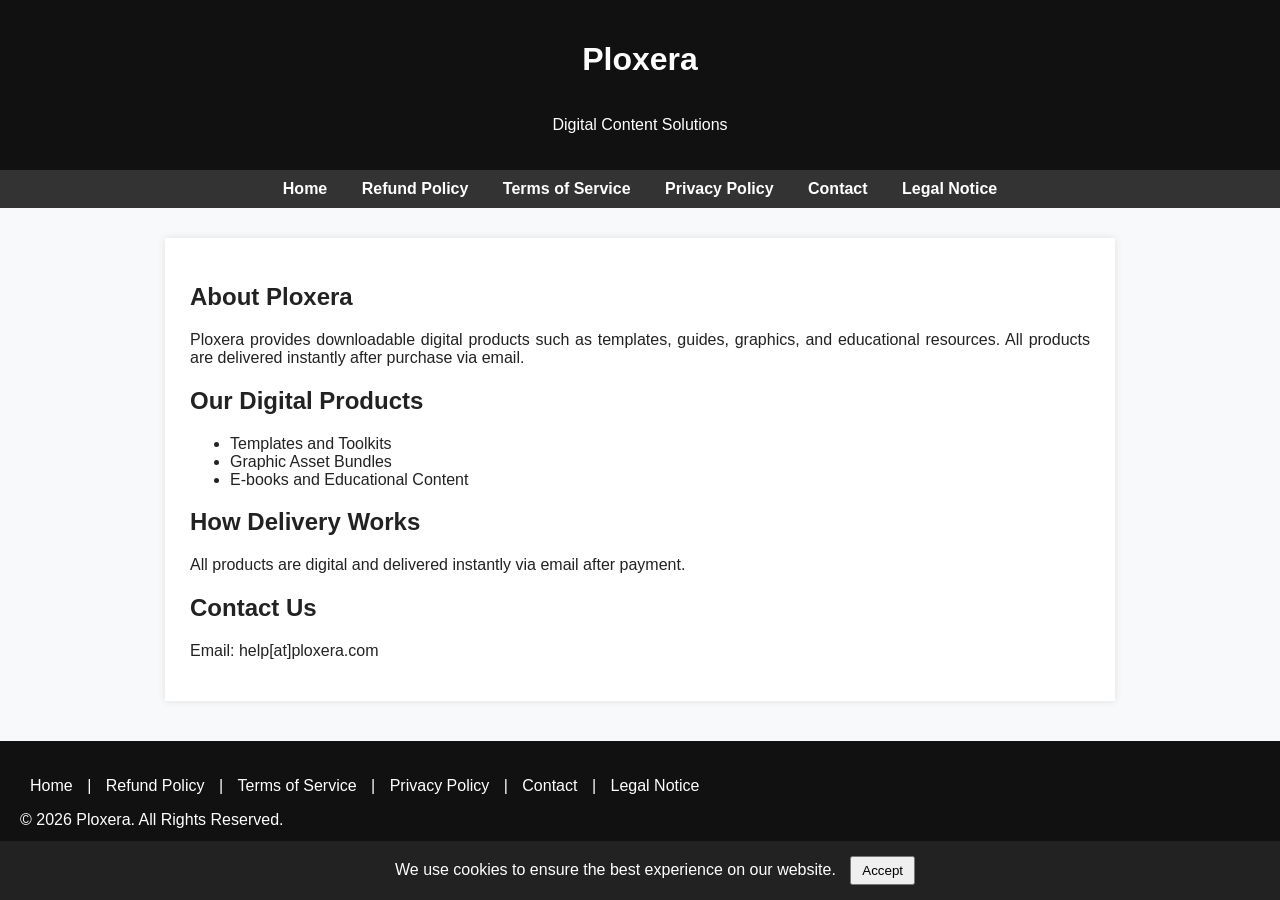
<file: index.html>
<!DOCTYPE html>
<html lang="en">
<head>

<!-- ========================= -->
<!--        SEO META TAGS      -->
<!-- ========================= -->
<meta charset="UTF-8">
<meta name="viewport" content="width=device-width, initial-scale=1.0">

<!-- Primary Meta Tags -->
<meta name="description" content="Ploxera digital content homepage.">
<meta name="keywords" content="Ploxera, digital content, templates, downloads, Spain, digital products">
<meta name="author" content="Ploxera">

<!-- Open Graph Tags for Social Sharing -->
<meta property="og:title" content="Home – Ploxera">
<meta property="og:description" content="Explore Ploxera digital products.">
<meta property="og:type" content="website">

<!-- Favicon -->
<link rel="icon" type="image/png" href="favicon.png">

<!-- Page Title -->
<title>Home – Ploxera</title>

<!-- Stylesheet -->
<link rel="stylesheet" href="style.css">

<meta property="og:image" content="https://ploxera.com/og-image.png">
<meta name="twitter:image" content="https://ploxera.com/og-image.png">
<script type="application/ld+json">
{
  "@context": "https://schema.org",
  "@type": "Organization",
  "name": "Ploxera",
  "url": "https://ploxera.com/",
  "logo": "https://ploxera.com/favicon.png",
  "contactPoint": [
    {
      "@type": "ContactPoint",
      "email": "help@ploxera.com",
      "contactType": "customer support"
    }
  ]
}
</script>
<script type="application/ld+json">
{
  "@context": "https://schema.org",
  "@type": "WebSite",
  "name": "Ploxera",
  "url": "https://ploxera.com/"
}
</script>
</head>
<body>
<header>
    <a href="index.html">
        <h1>Ploxera</h1>
    </a>
    <p>Digital Content Solutions</p>
</header>

<nav>
<a href="index.html">Home</a>
<a href="refund.html">Refund Policy</a>
<a href="terms.html">Terms of Service</a>
<a href="privacy.html">Privacy Policy</a>
<a href="contact.html">Contact</a>
<a href="legal.html">Legal Notice</a>
</nav>

<div class="container">

<h2>About Ploxera</h2>
<p>Ploxera provides downloadable digital products such as templates, guides, graphics, and educational resources. All products are delivered instantly after purchase via email.</p>
<h2>Our Digital Products</h2>
<ul><li>Templates and Toolkits</li><li>Graphic Asset Bundles</li><li>E-books and Educational Content</li></ul>
<h2>How Delivery Works</h2>
<p>All products are digital and delivered instantly via email after payment.</p>
<h2>Contact Us</h2>
<p>Email: help[at]ploxera.com</p>

</div>


<footer style="background:#111; color:#fff; text-align:center; padding:20px; margin-top:40px;">
    <p>
        <a href="index.html" style="color:#fff; margin:0 10px; text-decoration:none;">Home</a> |
        <a href="refund.html" style="color:#fff; margin:0 10px; text-decoration:none;">Refund Policy</a> |
        <a href="terms.html" style="color:#fff; margin:0 10px; text-decoration:none;">Terms of Service</a> |
        <a href="privacy.html" style="color:#fff; margin:0 10px; text-decoration:none;">Privacy Policy</a> |
        <a href="contact.html" style="color:#fff; margin:0 10px; text-decoration:none;">Contact</a> |
        <a href="legal.html" style="color:#fff; margin:0 10px; text-decoration:none;">Legal Notice</a>
    </p>
    <p>© <script>document.write(new Date().getFullYear());</script> Ploxera. All Rights Reserved.</p>
</footer>


<!-- Cookie Consent Banner -->
<div id="cookie-banner" style="display:none; position:fixed; bottom:0; width:100%; background:#222; color:#fff; padding:15px; text-align:center; z-index:9999;">
We use cookies to ensure the best experience on our website.
<button id="cookie-accept" style="margin-left:10px; padding:5px 10px; cursor:pointer;">Accept</button>
</div>
<script>
if (!localStorage.getItem("cookiesAccepted")) {
document.getElementById("cookie-banner").style.display = "block";
}
document.getElementById("cookie-accept").onclick = function() {
localStorage.setItem("cookiesAccepted","true");
document.getElementById("cookie-banner").style.display = "none";
};
</script>

</body>
</html>
</file>
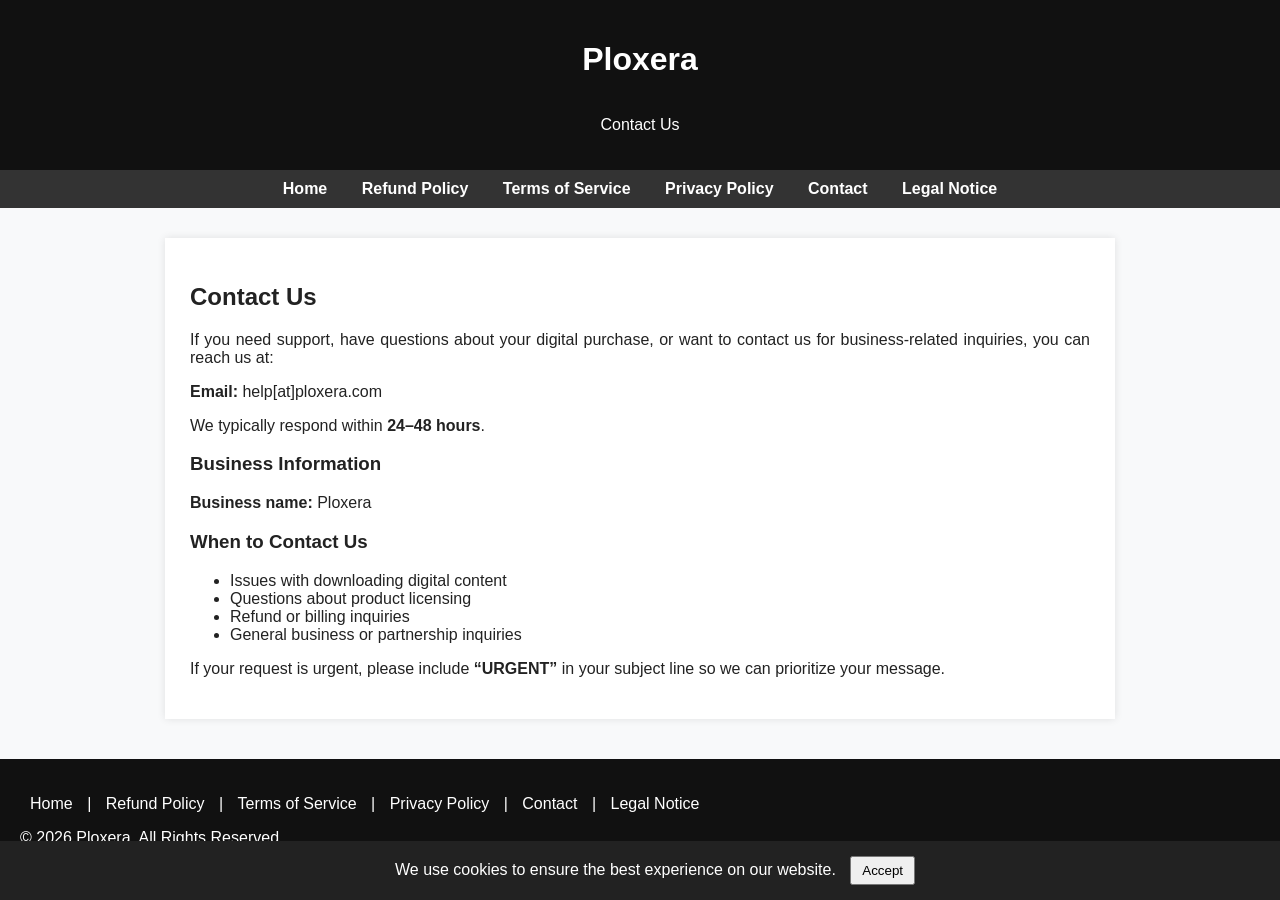
<file: contact.html>
<!DOCTYPE html>
<html lang="en">
<head>

<!-- ========================= -->
<!--        SEO META TAGS      -->
<!-- ========================= -->
<meta charset="UTF-8">
<meta name="viewport" content="width=device-width, initial-scale=1.0">

<!-- Primary Meta Tags -->
<meta name="description" content="Contact Ploxera customer support.">
<meta name="keywords" content="Ploxera, digital content, templates, downloads, Spain, digital products">
<meta name="author" content="Ploxera">

<!-- Open Graph Tags for Social Sharing -->
<meta property="og:title" content="Contact – Ploxera">
<meta property="og:description" content="How to reach Ploxera for help.">
<meta property="og:type" content="website">

<!-- Favicon -->
<link rel="icon" type="image/png" href="favicon.png">

<!-- Page Title -->
<title>Contact – Ploxera</title>

<!-- Stylesheet -->
<link rel="stylesheet" href="style.css">

<meta property="og:image" content="https://ploxera.com/og-image.png">
<meta name="twitter:image" content="https://ploxera.com/og-image.png">
</head>
<body>

<header>
    <a href="index.html">
        <h1>Ploxera</h1>
    </a>
<p>Contact Us</p>
</header>

<nav>
<a href="index.html">Home</a>
<a href="refund.html">Refund Policy</a>
<a href="terms.html">Terms of Service</a>
<a href="privacy.html">Privacy Policy</a>
<a href="contact.html">Contact</a>
<a href="legal.html">Legal Notice</a>
</nav>

<div class="container">

    <h2>Contact Us</h2>
    <p>If you need support, have questions about your digital purchase, or want to contact us for business-related inquiries, you can reach us at:</p>

    <p><strong>Email:</strong> help[at]ploxera.com</p>

    <p>We typically respond within <strong>24–48 hours</strong>.</p>

    <h3>Business Information</h3>
    <p><strong>Business name:</strong> Ploxera</p>

    <h3>When to Contact Us</h3>
    <ul>
        <li>Issues with downloading digital content</li>
        <li>Questions about product licensing</li>
        <li>Refund or billing inquiries</li>
        <li>General business or partnership inquiries</li>
    </ul>

    <p>If your request is urgent, please include <strong>“URGENT”</strong> in your subject line so we can prioritize your message.</p>
</div>


<footer style="background:#111; color:#fff; text-align:center; padding:20px; margin-top:40px;">
    <p>
        <a href="index.html" style="color:#fff; margin:0 10px; text-decoration:none;">Home</a> |
        <a href="refund.html" style="color:#fff; margin:0 10px; text-decoration:none;">Refund Policy</a> |
        <a href="terms.html" style="color:#fff; margin:0 10px; text-decoration:none;">Terms of Service</a> |
        <a href="privacy.html" style="color:#fff; margin:0 10px; text-decoration:none;">Privacy Policy</a> |
        <a href="contact.html" style="color:#fff; margin:0 10px; text-decoration:none;">Contact</a> |
        <a href="legal.html" style="color:#fff; margin:0 10px; text-decoration:none;">Legal Notice</a>
    </p>
    <p>© <script>document.write(new Date().getFullYear());</script> Ploxera. All Rights Reserved.</p>
</footer>


<!-- Cookie Consent Banner -->
<div id="cookie-banner" style="display:none; position:fixed; bottom:0; width:100%; background:#222; color:#fff; padding:15px; text-align:center; z-index:9999;">
We use cookies to ensure the best experience on our website.
<button id="cookie-accept" style="margin-left:10px; padding:5px 10px; cursor:pointer;">Accept</button>
</div>
<script>
if (!localStorage.getItem("cookiesAccepted")) {
document.getElementById("cookie-banner").style.display = "block";
}
document.getElementById("cookie-accept").onclick = function() {
localStorage.setItem("cookiesAccepted","true");
document.getElementById("cookie-banner").style.display = "none";
};
</script>

</body>
</html>
</file>
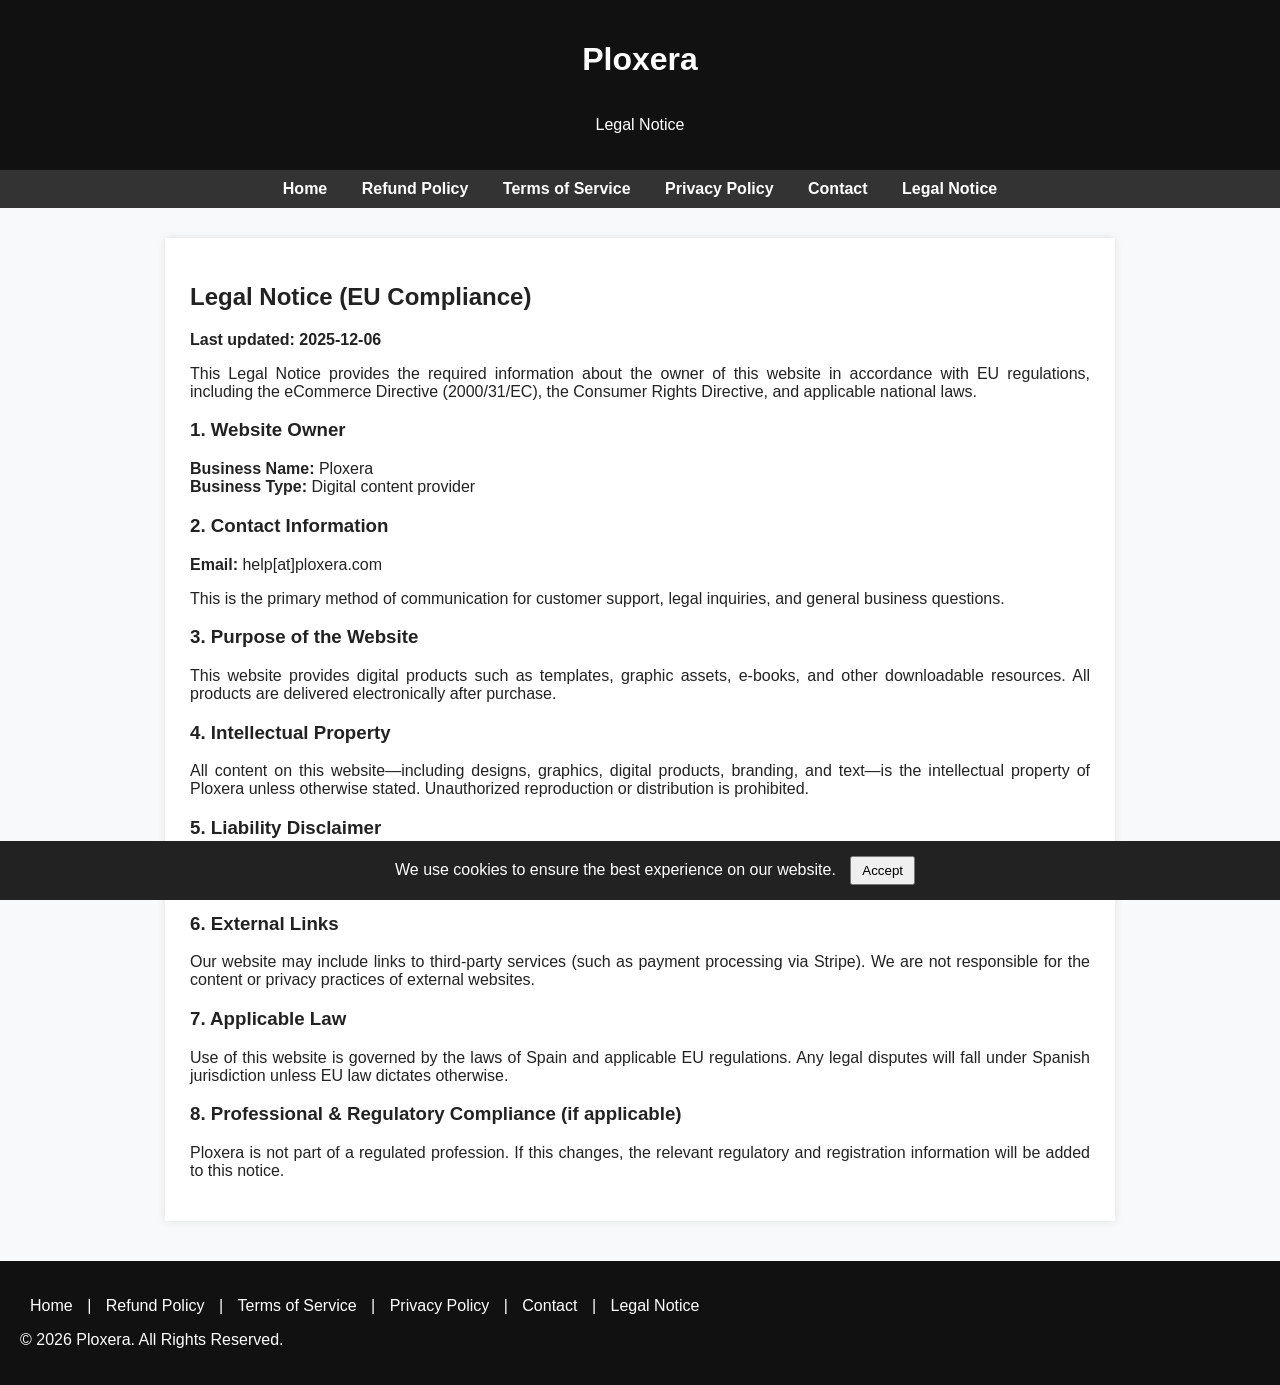
<file: legal.html>
<!DOCTYPE html>
<html lang="en">
<head>

<!-- ========================= -->
<!--        SEO META TAGS      -->
<!-- ========================= -->
<meta charset="UTF-8">
<meta name="viewport" content="width=device-width, initial-scale=1.0">

<!-- Primary Meta Tags -->
<meta name="description" content="Legal notice and company information for Ploxera.">
<meta name="keywords" content="Ploxera, digital content, templates, downloads, Spain, digital products">
<meta name="author" content="Ploxera">

<!-- Open Graph Tags for Social Sharing -->
<meta property="og:title" content="Legal Notice – Ploxera">
<meta property="og:description" content="Official legal information for Ploxera.">
<meta property="og:type" content="website">

<!-- Favicon -->
<link rel="icon" type="image/png" href="favicon.png">

<!-- Page Title -->
<title>Legal Notice – Ploxera</title>

<!-- Stylesheet -->
<link rel="stylesheet" href="style.css">

<meta property="og:image" content="https://ploxera.com/og-image.png">
<meta name="twitter:image" content="https://ploxera.com/og-image.png">
</head>
<body>
<header>
    <a href="index.html">
        <h1>Ploxera</h1>
    </a>
<p>Legal Notice</p>
</header>

<nav>
<a href="index.html">Home</a>
<a href="refund.html">Refund Policy</a>
<a href="terms.html">Terms of Service</a>
<a href="privacy.html">Privacy Policy</a>
<a href="contact.html">Contact</a>
<a href="legal.html">Legal Notice</a>
</nav>

<div class="container">

    <h2>Legal Notice (EU Compliance)</h2>
    <p><strong>Last updated: 2025-12-06</strong></p>

    <p>This Legal Notice provides the required information about the owner of this website in accordance with EU regulations, including the eCommerce Directive (2000/31/EC), the Consumer Rights Directive, and applicable national laws.</p>

    <h3>1. Website Owner</h3>
    <p><strong>Business Name:</strong> Ploxera<br>
       <strong>Business Type:</strong> Digital content provider<br>

    <!-- If you later have a registered business number or full address, you can add it here -->

    <h3>2. Contact Information</h3>
    <p><strong>Email:</strong> help[at]ploxera.com</p>
    <p>This is the primary method of communication for customer support, legal inquiries, and general business questions.</p>

    <h3>3. Purpose of the Website</h3>
    <p>This website provides digital products such as templates, graphic assets, e-books, and other downloadable resources. All products are delivered electronically after purchase.</p>

    <h3>4. Intellectual Property</h3>
    <p>All content on this website—including designs, graphics, digital products, branding, and text—is the intellectual property of Ploxera unless otherwise stated. Unauthorized reproduction or distribution is prohibited.</p>

    <h3>5. Liability Disclaimer</h3>
    <p>Ploxera is not responsible for misuse of digital products, compatibility issues, or user-side technical problems. Content is provided “as is,” without warranties of any kind beyond statutory EU consumer rights.</p>

    <h3>6. External Links</h3>
    <p>Our website may include links to third-party services (such as payment processing via Stripe). We are not responsible for the content or privacy practices of external websites.</p>

    <h3>7. Applicable Law</h3>
    <p>Use of this website is governed by the laws of Spain and applicable EU regulations. Any legal disputes will fall under Spanish jurisdiction unless EU law dictates otherwise.</p>

    <h3>8. Professional & Regulatory Compliance (if applicable)</h3>
    <p>Ploxera is not part of a regulated profession. If this changes, the relevant regulatory and registration information will be added to this notice.</p>
</div>


<footer style="background:#111; color:#fff; text-align:center; padding:20px; margin-top:40px;">
    <p>
        <a href="index.html" style="color:#fff; margin:0 10px; text-decoration:none;">Home</a> |
        <a href="refund.html" style="color:#fff; margin:0 10px; text-decoration:none;">Refund Policy</a> |
        <a href="terms.html" style="color:#fff; margin:0 10px; text-decoration:none;">Terms of Service</a> |
        <a href="privacy.html" style="color:#fff; margin:0 10px; text-decoration:none;">Privacy Policy</a> |
        <a href="contact.html" style="color:#fff; margin:0 10px; text-decoration:none;">Contact</a> |
        <a href="legal.html" style="color:#fff; margin:0 10px; text-decoration:none;">Legal Notice</a>
    </p>
    <p>© <script>document.write(new Date().getFullYear());</script> Ploxera. All Rights Reserved.</p>
</footer>


<!-- Cookie Consent Banner -->
<div id="cookie-banner" style="display:none; position:fixed; bottom:0; width:100%; background:#222; color:#fff; padding:15px; text-align:center; z-index:9999;">
We use cookies to ensure the best experience on our website.
<button id="cookie-accept" style="margin-left:10px; padding:5px 10px; cursor:pointer;">Accept</button>
</div>
<script>
if (!localStorage.getItem("cookiesAccepted")) {
document.getElementById("cookie-banner").style.display = "block";
}
document.getElementById("cookie-accept").onclick = function() {
localStorage.setItem("cookiesAccepted","true");
document.getElementById("cookie-banner").style.display = "none";
};
</script>

</body>
</html>
</file>
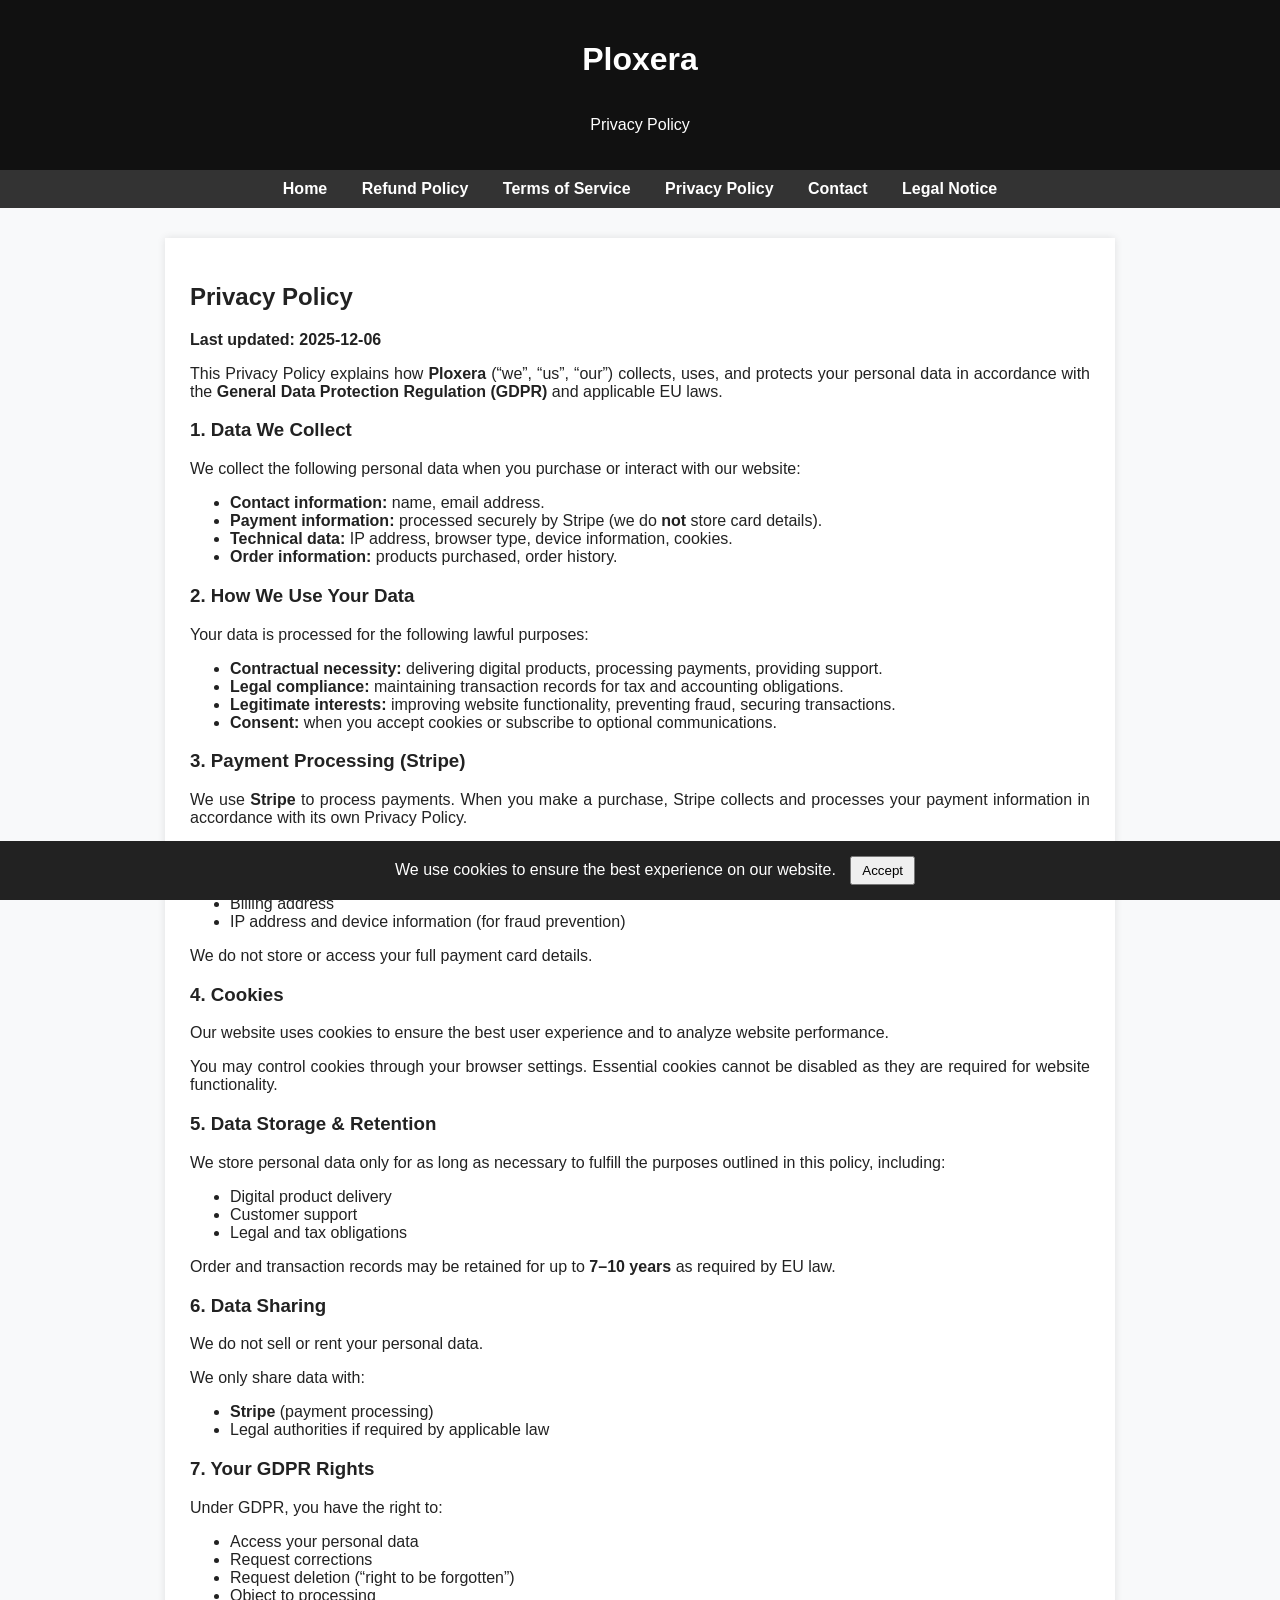
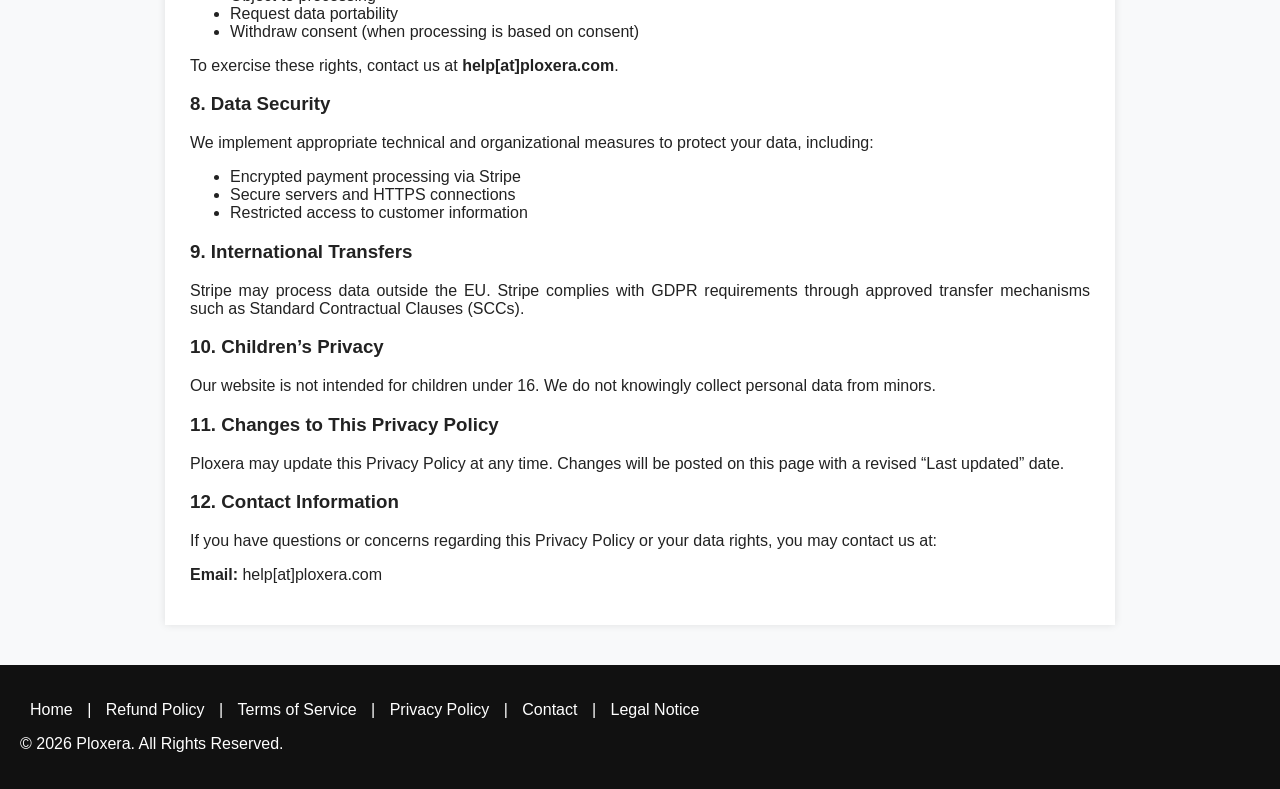
<file: privacy.html>
<!DOCTYPE html>
<html lang="en">
<head>

<!-- ========================= -->
<!--        SEO META TAGS      -->
<!-- ========================= -->
<meta charset="UTF-8">
<meta name="viewport" content="width=device-width, initial-scale=1.0">

<!-- Primary Meta Tags -->
<meta name="description" content="GDPR-compliant privacy practices for Ploxera users.">
<meta name="keywords" content="Ploxera, digital content, templates, downloads, Spain, digital products">
<meta name="author" content="Ploxera">

<!-- Open Graph Tags for Social Sharing -->
<meta property="og:title" content="Privacy Policy – Ploxera">
<meta property="og:description" content="How Ploxera handles personal data.">
<meta property="og:type" content="website">

<!-- Favicon -->
<link rel="icon" type="image/png" href="favicon.png">

<!-- Page Title -->
<title>Privacy Policy – Ploxera</title>

<!-- Stylesheet -->
<link rel="stylesheet" href="style.css">

<meta property="og:image" content="https://ploxera.com/og-image.png">
<meta name="twitter:image" content="https://ploxera.com/og-image.png">
</head>
<body>
<header>
    <a href="index.html">
        <h1>Ploxera</h1>
    </a>
<p>Privacy Policy</p>
</header>

<nav>
<a href="index.html">Home</a>
<a href="refund.html">Refund Policy</a>
<a href="terms.html">Terms of Service</a>
<a href="privacy.html">Privacy Policy</a>
<a href="contact.html">Contact</a>
<a href="legal.html">Legal Notice</a>
</nav>

<div class="container">

    <h2>Privacy Policy</h2>
    <p><strong>Last updated: 2025-12-06</strong></p>

    <p>This Privacy Policy explains how <strong>Ploxera</strong> (“we”, “us”, “our”) collects, uses, and protects your personal data in accordance with the <strong>General Data Protection Regulation (GDPR)</strong> and applicable EU laws.</p>

    <h3>1. Data We Collect</h3>
    <p>We collect the following personal data when you purchase or interact with our website:</p>
    <ul>
        <li><strong>Contact information:</strong> name, email address.</li>
        <li><strong>Payment information:</strong> processed securely by Stripe (we do <strong>not</strong> store card details).</li>
        <li><strong>Technical data:</strong> IP address, browser type, device information, cookies.</li>
        <li><strong>Order information:</strong> products purchased, order history.</li>
    </ul>

    <h3>2. How We Use Your Data</h3>
    <p>Your data is processed for the following lawful purposes:</p>
    <ul>
        <li><strong>Contractual necessity:</strong> delivering digital products, processing payments, providing support.</li>
        <li><strong>Legal compliance:</strong> maintaining transaction records for tax and accounting obligations.</li>
        <li><strong>Legitimate interests:</strong> improving website functionality, preventing fraud, securing transactions.</li>
        <li><strong>Consent:</strong> when you accept cookies or subscribe to optional communications.</li>
    </ul>

    <h3>3. Payment Processing (Stripe)</h3>
    <p>We use <strong>Stripe</strong> to process payments. When you make a purchase, Stripe collects and processes your payment information in accordance with its own Privacy Policy.</p>

    <p>Stripe may collect:</p>
    <ul>
        <li>Card details</li>
        <li>Billing address</li>
        <li>IP address and device information (for fraud prevention)</li>
    </ul>

    <p>We do not store or access your full payment card details.</p>

    <h3>4. Cookies</h3>
    <p>Our website uses cookies to ensure the best user experience and to analyze website performance.</p>

    <p>You may control cookies through your browser settings. Essential cookies cannot be disabled as they are required for website functionality.</p>

    <h3>5. Data Storage & Retention</h3>
    <p>We store personal data only for as long as necessary to fulfill the purposes outlined in this policy, including:</p>
    <ul>
        <li>Digital product delivery</li>
        <li>Customer support</li>
        <li>Legal and tax obligations</li>
    </ul>
    <p>Order and transaction records may be retained for up to <strong>7–10 years</strong> as required by EU law.</p>

    <h3>6. Data Sharing</h3>
    <p>We do not sell or rent your personal data.</p>
    <p>We only share data with:</p>
    <ul>
        <li><strong>Stripe</strong> (payment processing)</li>
        <li>Legal authorities if required by applicable law</li>
    </ul>

    <h3>7. Your GDPR Rights</h3>
    <p>Under GDPR, you have the right to:</p>
    <ul>
        <li>Access your personal data</li>
        <li>Request corrections</li>
        <li>Request deletion (“right to be forgotten”)</li>
        <li>Object to processing</li>
        <li>Request data portability</li>
        <li>Withdraw consent (when processing is based on consent)</li>
    </ul>

    <p>To exercise these rights, contact us at <strong>help[at]ploxera.com</strong>.</p>

    <h3>8. Data Security</h3>
    <p>We implement appropriate technical and organizational measures to protect your data, including:</p>
    <ul>
        <li>Encrypted payment processing via Stripe</li>
        <li>Secure servers and HTTPS connections</li>
        <li>Restricted access to customer information</li>
    </ul>

    <h3>9. International Transfers</h3>
    <p>Stripe may process data outside the EU. Stripe complies with GDPR requirements through approved transfer mechanisms such as Standard Contractual Clauses (SCCs).</p>

    <h3>10. Children’s Privacy</h3>
    <p>Our website is not intended for children under 16. We do not knowingly collect personal data from minors.</p>

    <h3>11. Changes to This Privacy Policy</h3>
    <p>Ploxera may update this Privacy Policy at any time. Changes will be posted on this page with a revised “Last updated” date.</p>

    <h3>12. Contact Information</h3>
    <p>If you have questions or concerns regarding this Privacy Policy or your data rights, you may contact us at:</p>

    <p><strong>Email:</strong> help[at]ploxera.com<br>

</div>


<footer style="background:#111; color:#fff; text-align:center; padding:20px; margin-top:40px;">
    <p>
        <a href="index.html" style="color:#fff; margin:0 10px; text-decoration:none;">Home</a> |
        <a href="refund.html" style="color:#fff; margin:0 10px; text-decoration:none;">Refund Policy</a> |
        <a href="terms.html" style="color:#fff; margin:0 10px; text-decoration:none;">Terms of Service</a> |
        <a href="privacy.html" style="color:#fff; margin:0 10px; text-decoration:none;">Privacy Policy</a> |
        <a href="contact.html" style="color:#fff; margin:0 10px; text-decoration:none;">Contact</a> |
        <a href="legal.html" style="color:#fff; margin:0 10px; text-decoration:none;">Legal Notice</a>
    </p>
    <p>© <script>document.write(new Date().getFullYear());</script> Ploxera. All Rights Reserved.</p>
</footer>


<!-- Cookie Consent Banner -->
<div id="cookie-banner" style="display:none; position:fixed; bottom:0; width:100%; background:#222; color:#fff; padding:15px; text-align:center; z-index:9999;">
We use cookies to ensure the best experience on our website.
<button id="cookie-accept" style="margin-left:10px; padding:5px 10px; cursor:pointer;">Accept</button>
</div>
<script>
if (!localStorage.getItem("cookiesAccepted")) {
document.getElementById("cookie-banner").style.display = "block";
}
document.getElementById("cookie-accept").onclick = function() {
localStorage.setItem("cookiesAccepted","true");
document.getElementById("cookie-banner").style.display = "none";
};
</script>

</body>
</html>
</file>
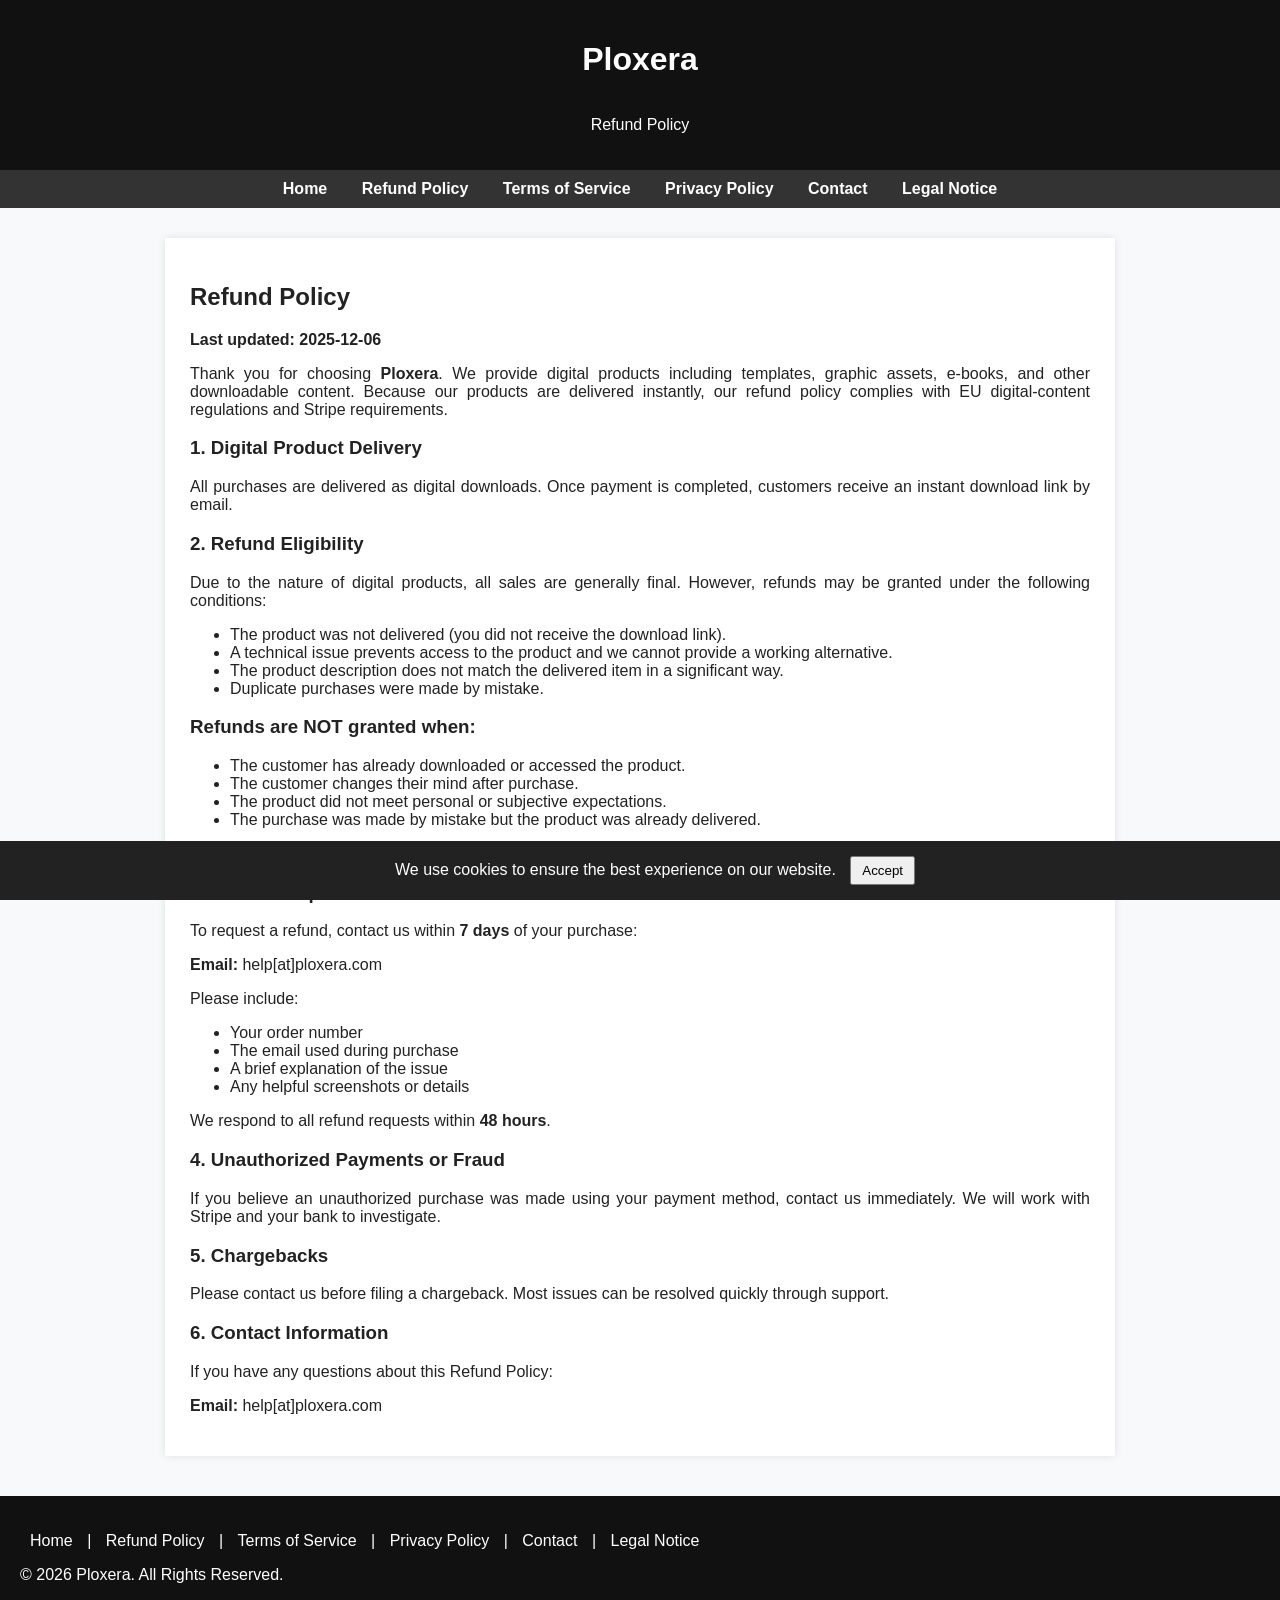
<file: refund.html>
<!DOCTYPE html>
<html lang="en">
<head>

<!-- ========================= -->
<!--        SEO META TAGS      -->
<!-- ========================= -->
<meta charset="UTF-8">
<meta name="viewport" content="width=device-width, initial-scale=1.0">

<!-- Primary Meta Tags -->
<meta name="description" content="Refund policy for Ploxera digital content purchases.">
<meta name="keywords" content="Ploxera, digital content, templates, downloads, Spain, digital products">
<meta name="author" content="Ploxera">

<!-- Open Graph Tags for Social Sharing -->
<meta property="og:title" content="Refund Policy – Ploxera">
<meta property="og:description" content="Learn about Ploxera refund conditions.">
<meta property="og:type" content="website">

<!-- Favicon -->
<link rel="icon" type="image/png" href="favicon.png">

<!-- Page Title -->
<title>Refund Policy – Ploxera</title>

<!-- Stylesheet -->
<link rel="stylesheet" href="style.css">

<meta property="og:image" content="https://ploxera.com/og-image.png">
<meta name="twitter:image" content="https://ploxera.com/og-image.png">
</head>
<body>
<header>
    <a href="index.html">
        <h1>Ploxera</h1>
    </a>
<p>Refund Policy</p>
</header>

<nav>
<a href="index.html">Home</a>
<a href="refund.html">Refund Policy</a>
<a href="terms.html">Terms of Service</a>
<a href="privacy.html">Privacy Policy</a>
<a href="contact.html">Contact</a>
<a href="legal.html">Legal Notice</a>
</nav>

<div class="container">

    <h2>Refund Policy</h2>
    <p><strong>Last updated: 2025-12-06</strong></p>

    <p>Thank you for choosing <strong>Ploxera</strong>. We provide digital products including templates, graphic assets, e-books, and other downloadable content. Because our products are delivered instantly, our refund policy complies with EU digital-content regulations and Stripe requirements.</p>

    <h3>1. Digital Product Delivery</h3>
    <p>All purchases are delivered as digital downloads. Once payment is completed, customers receive an instant download link by email.</p>

    <h3>2. Refund Eligibility</h3>
    <p>Due to the nature of digital products, all sales are generally final. However, refunds may be granted under the following conditions:</p>

    <ul>
        <li>The product was not delivered (you did not receive the download link).</li>
        <li>A technical issue prevents access to the product and we cannot provide a working alternative.</li>
        <li>The product description does not match the delivered item in a significant way.</li>
        <li>Duplicate purchases were made by mistake.</li>
    </ul>

    <h3>Refunds are NOT granted when:</h3>
    <ul>
        <li>The customer has already downloaded or accessed the product.</li>
        <li>The customer changes their mind after purchase.</li>
        <li>The product did not meet personal or subjective expectations.</li>
        <li>The purchase was made by mistake but the product was already delivered.</li>
    </ul>

    <p>These conditions comply with <strong>EU Directive 2011/83/EU</strong> regarding digital content.</p>

    <h3>3. How to Request a Refund</h3>
    <p>To request a refund, contact us within <strong>7 days</strong> of your purchase:</p>

    <p><strong>Email:</strong> help[at]ploxera.com</p>

    <p>Please include:</p>
    <ul>
        <li>Your order number</li>
        <li>The email used during purchase</li>
        <li>A brief explanation of the issue</li>
        <li>Any helpful screenshots or details</li>
    </ul>

    <p>We respond to all refund requests within <strong>48 hours</strong>.</p>

    <h3>4. Unauthorized Payments or Fraud</h3>
    <p>If you believe an unauthorized purchase was made using your payment method, contact us immediately. We will work with Stripe and your bank to investigate.</p>

    <h3>5. Chargebacks</h3>
    <p>Please contact us before filing a chargeback. Most issues can be resolved quickly through support.</p>

    <h3>6. Contact Information</h3>
    <p>If you have any questions about this Refund Policy:</p>
    <p><strong>Email:</strong> help[at]ploxera.com<br>
</div>


<footer style="background:#111; color:#fff; text-align:center; padding:20px; margin-top:40px;">
    <p>
        <a href="index.html" style="color:#fff; margin:0 10px; text-decoration:none;">Home</a> |
        <a href="refund.html" style="color:#fff; margin:0 10px; text-decoration:none;">Refund Policy</a> |
        <a href="terms.html" style="color:#fff; margin:0 10px; text-decoration:none;">Terms of Service</a> |
        <a href="privacy.html" style="color:#fff; margin:0 10px; text-decoration:none;">Privacy Policy</a> |
        <a href="contact.html" style="color:#fff; margin:0 10px; text-decoration:none;">Contact</a> |
        <a href="legal.html" style="color:#fff; margin:0 10px; text-decoration:none;">Legal Notice</a>
    </p>
    <p>© <script>document.write(new Date().getFullYear());</script> Ploxera. All Rights Reserved.</p>
</footer>


<!-- Cookie Consent Banner -->
<div id="cookie-banner" style="display:none; position:fixed; bottom:0; width:100%; background:#222; color:#fff; padding:15px; text-align:center; z-index:9999;">
We use cookies to ensure the best experience on our website.
<button id="cookie-accept" style="margin-left:10px; padding:5px 10px; cursor:pointer;">Accept</button>
</div>
<script>
if (!localStorage.getItem("cookiesAccepted")) {
document.getElementById("cookie-banner").style.display = "block";
}
document.getElementById("cookie-accept").onclick = function() {
localStorage.setItem("cookiesAccepted","true");
document.getElementById("cookie-banner").style.display = "none";
};
</script>

</body>
</html>
</file>
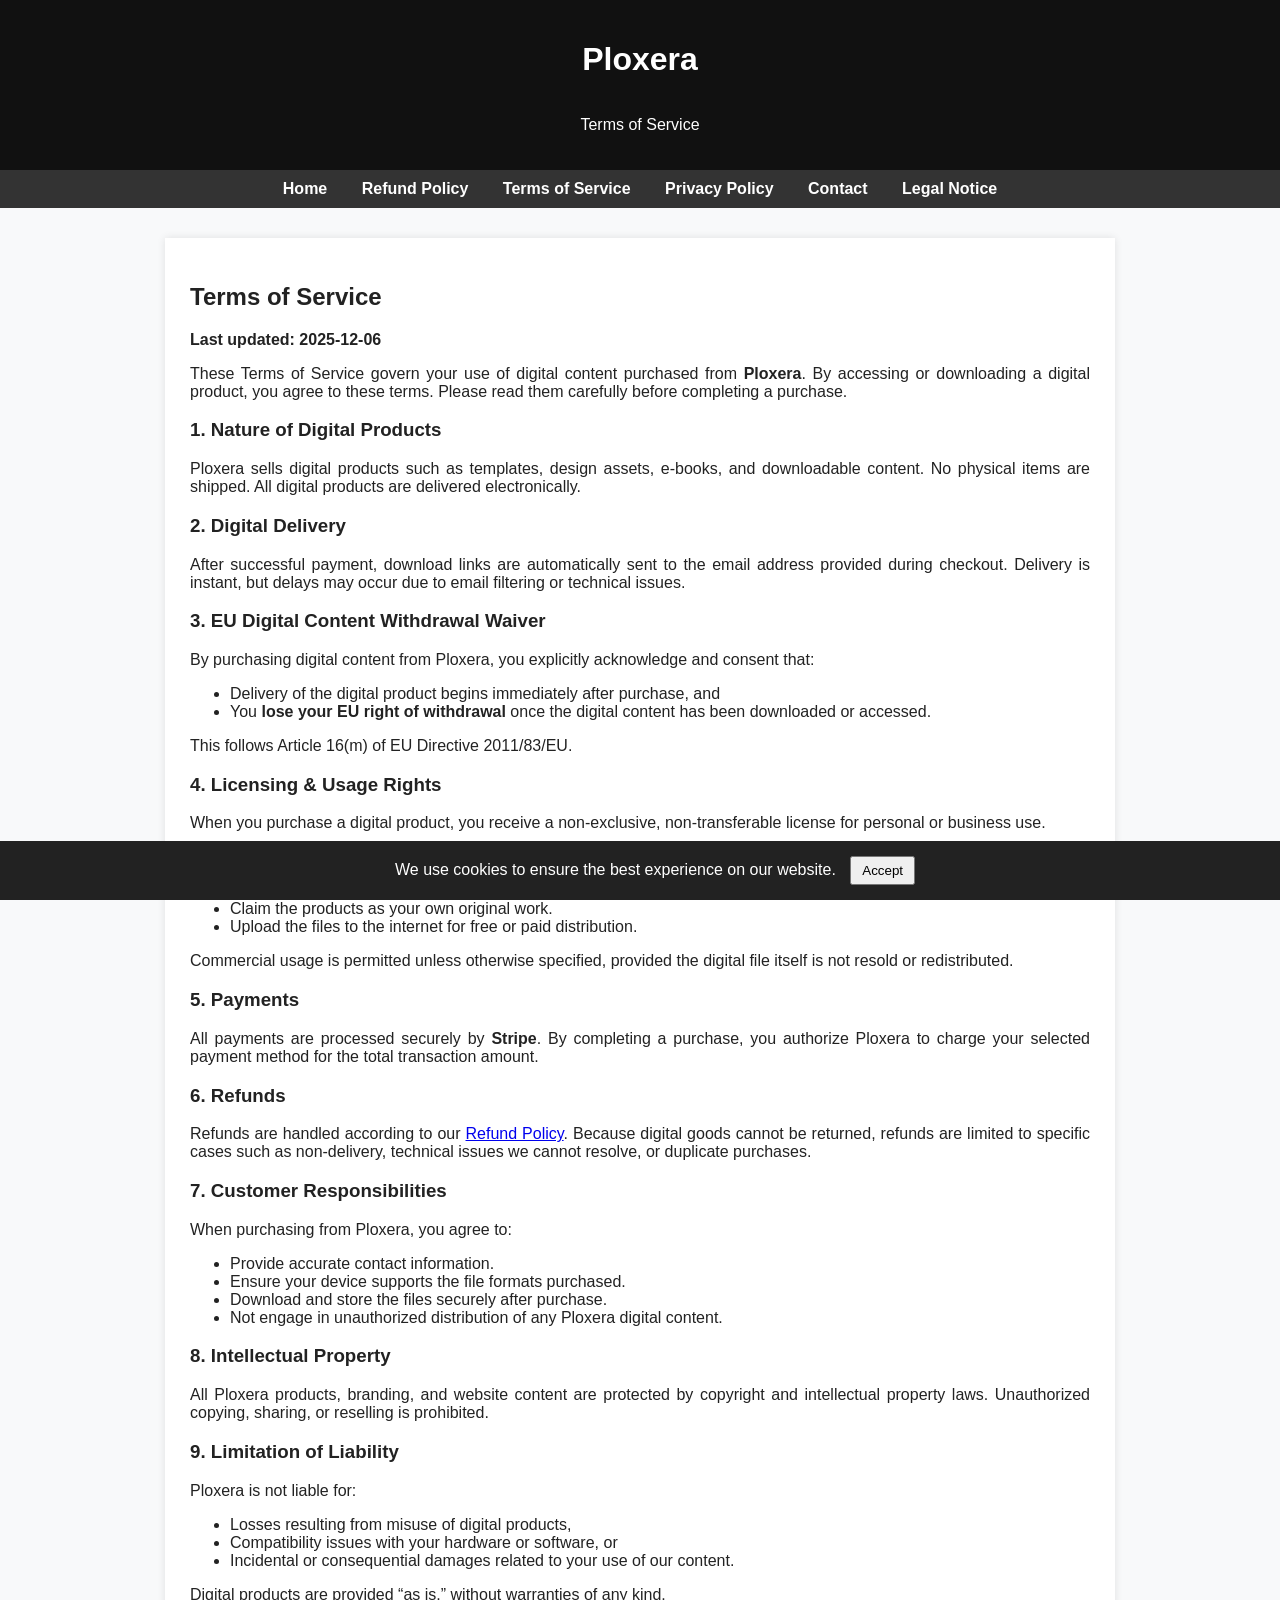
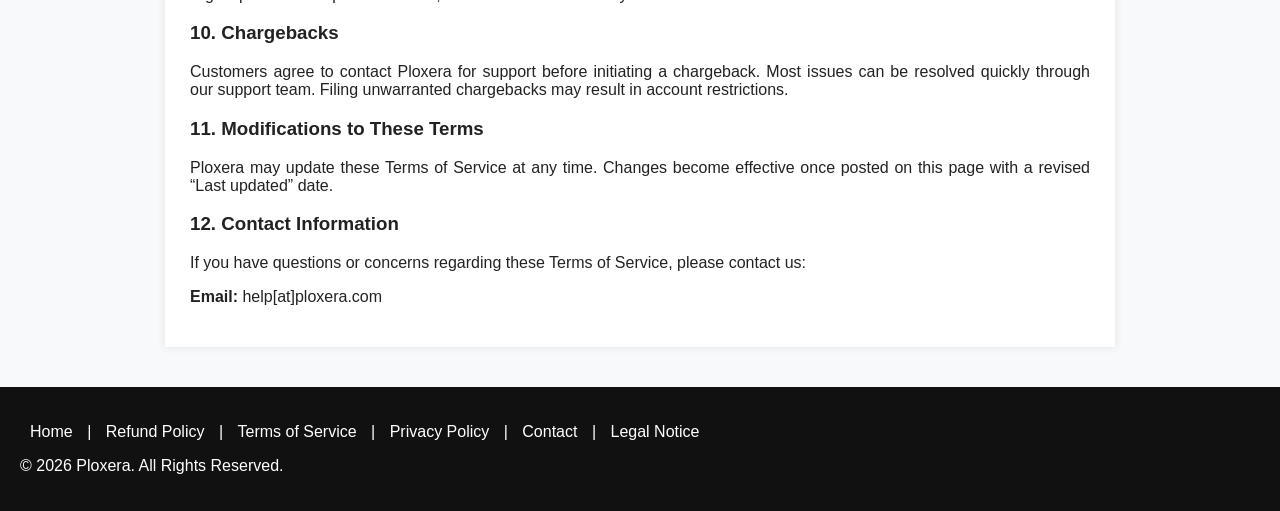
<file: terms.html>
<!DOCTYPE html>
<html lang="en">
<head>

<!-- ========================= -->
<!--        SEO META TAGS      -->
<!-- ========================= -->
<meta charset="UTF-8">
<meta name="viewport" content="width=device-width, initial-scale=1.0">

<!-- Primary Meta Tags -->
<meta name="description" content="Terms governing use of Ploxera digital content.">
<meta name="keywords" content="Ploxera, digital content, templates, downloads, Spain, digital products">
<meta name="author" content="Ploxera">

<!-- Open Graph Tags for Social Sharing -->
<meta property="og:title" content="Terms of Service – Ploxera">
<meta property="og:description" content="Review Ploxera service terms.">
<meta property="og:type" content="website">

<!-- Favicon -->
<link rel="icon" type="image/png" href="favicon.png">

<!-- Page Title -->
<title>Terms of Service – Ploxera</title>

<!-- Stylesheet -->
<link rel="stylesheet" href="style.css">

<meta property="og:image" content="https://ploxera.com/og-image.png">
<meta name="twitter:image" content="https://ploxera.com/og-image.png">
</head>
<body>
<header>
    <a href="index.html">
        <h1>Ploxera</h1>
    </a>
<p>Terms of Service</p>
</header>

<nav>
<a href="index.html">Home</a>
<a href="refund.html">Refund Policy</a>
<a href="terms.html">Terms of Service</a>
<a href="privacy.html">Privacy Policy</a>
<a href="contact.html">Contact</a>
<a href="legal.html">Legal Notice</a>
</nav>

<div class="container">

    <h2>Terms of Service</h2>
    <p><strong>Last updated: 2025-12-06</strong></p>

    <p>These Terms of Service govern your use of digital content purchased from <strong>Ploxera</strong>. By accessing or downloading a digital product, you agree to these terms. Please read them carefully before completing a purchase.</p>

    <h3>1. Nature of Digital Products</h3>
    <p>Ploxera sells digital products such as templates, design assets, e-books, and downloadable content. No physical items are shipped. All digital products are delivered electronically.</p>

    <h3>2. Digital Delivery</h3>
    <p>After successful payment, download links are automatically sent to the email address provided during checkout. Delivery is instant, but delays may occur due to email filtering or technical issues.</p>

    <h3>3. EU Digital Content Withdrawal Waiver</h3>
    <p>By purchasing digital content from Ploxera, you explicitly acknowledge and consent that:</p>

    <ul>
        <li>Delivery of the digital product begins immediately after purchase, and</li>
        <li>You <strong>lose your EU right of withdrawal</strong> once the digital content has been downloaded or accessed.</li>
    </ul>

    <p>This follows Article 16(m) of EU Directive 2011/83/EU.</p>

    <h3>4. Licensing & Usage Rights</h3>
    <p>When you purchase a digital product, you receive a non-exclusive, non-transferable license for personal or business use.</p>

    <p><strong>You may NOT:</strong></p>
    <ul>
        <li>Resell, redistribute, sublicense, or share the digital files.</li>
        <li>Claim the products as your own original work.</li>
        <li>Upload the files to the internet for free or paid distribution.</li>
    </ul>

    <p>Commercial usage is permitted unless otherwise specified, provided the digital file itself is not resold or redistributed.</p>

    <h3>5. Payments</h3>
    <p>All payments are processed securely by <strong>Stripe</strong>. By completing a purchase, you authorize Ploxera to charge your selected payment method for the total transaction amount.</p>

    <h3>6. Refunds</h3>
    <p>Refunds are handled according to our <a href="refund.html">Refund Policy</a>. Because digital goods cannot be returned, refunds are limited to specific cases such as non-delivery, technical issues we cannot resolve, or duplicate purchases.</p>

    <h3>7. Customer Responsibilities</h3>
    <p>When purchasing from Ploxera, you agree to:</p>

    <ul>
        <li>Provide accurate contact information.</li>
        <li>Ensure your device supports the file formats purchased.</li>
        <li>Download and store the files securely after purchase.</li>
        <li>Not engage in unauthorized distribution of any Ploxera digital content.</li>
    </ul>

    <h3>8. Intellectual Property</h3>
    <p>All Ploxera products, branding, and website content are protected by copyright and intellectual property laws. Unauthorized copying, sharing, or reselling is prohibited.</p>

    <h3>9. Limitation of Liability</h3>
    <p>Ploxera is not liable for:</p>

    <ul>
        <li>Losses resulting from misuse of digital products,</li>
        <li>Compatibility issues with your hardware or software, or</li>
        <li>Incidental or consequential damages related to your use of our content.</li>
    </ul>

    <p>Digital products are provided “as is,” without warranties of any kind.</p>

    <h3>10. Chargebacks</h3>
    <p>Customers agree to contact Ploxera for support before initiating a chargeback. Most issues can be resolved quickly through our support team. Filing unwarranted chargebacks may result in account restrictions.</p>

    <h3>11. Modifications to These Terms</h3>
    <p>Ploxera may update these Terms of Service at any time. Changes become effective once posted on this page with a revised “Last updated” date.</p>

    <h3>12. Contact Information</h3>
    <p>If you have questions or concerns regarding these Terms of Service, please contact us:</p>

    <p><strong>Email:</strong> help[at]ploxera.com<br>
</div>


<footer style="background:#111; color:#fff; text-align:center; padding:20px; margin-top:40px;">
    <p>
        <a href="index.html" style="color:#fff; margin:0 10px; text-decoration:none;">Home</a> |
        <a href="refund.html" style="color:#fff; margin:0 10px; text-decoration:none;">Refund Policy</a> |
        <a href="terms.html" style="color:#fff; margin:0 10px; text-decoration:none;">Terms of Service</a> |
        <a href="privacy.html" style="color:#fff; margin:0 10px; text-decoration:none;">Privacy Policy</a> |
        <a href="contact.html" style="color:#fff; margin:0 10px; text-decoration:none;">Contact</a> |
        <a href="legal.html" style="color:#fff; margin:0 10px; text-decoration:none;">Legal Notice</a>
    </p>
    <p>© <script>document.write(new Date().getFullYear());</script> Ploxera. All Rights Reserved.</p>
</footer>


<!-- Cookie Consent Banner -->
<div id="cookie-banner" style="display:none; position:fixed; bottom:0; width:100%; background:#222; color:#fff; padding:15px; text-align:center; z-index:9999;">
We use cookies to ensure the best experience on our website.
<button id="cookie-accept" style="margin-left:10px; padding:5px 10px; cursor:pointer;">Accept</button>
</div>
<script>
if (!localStorage.getItem("cookiesAccepted")) {
document.getElementById("cookie-banner").style.display = "block";
}
document.getElementById("cookie-accept").onclick = function() {
localStorage.setItem("cookiesAccepted","true");
document.getElementById("cookie-banner").style.display = "none";
};
</script>

</body>
</html>
</file>
<file: style.css>
body {
    font-family: Arial;
    margin: 0;
    padding: 0;
    background: #f8f9fa;
    color: #222;
}

p {
    text-align: justify;
}

header {
    background:#111;
    color:#fff;
    padding:20px;
    display: flex;
    flex-direction: column;
    align-items: center;
    justify-content: center;
}

header a {
    display: inline-block;
    text-align: center;
    width: 100%;
    color: #fff;
    text-decoration: none;
}

header a:hover {
    text-decoration: none;
}

header a:visited {
    color: #fff;
}

nav {
    background: #333;
    padding: 10px;
    text-align: center;
}

nav a {
    color: #fff;
    margin: 0 15px;
    text-decoration: none;
    font-weight: bold;
}

nav a:visited {
    color: #fff;
}

nav a:hover {
    text-decoration: underline;
}

.container {
    width: 90%;
    max-width: 900px;
    margin: 30px auto;
    background: #fff;
    padding: 25px;
    box-shadow: 0 0 8px rgba(0, 0, 0, .1);
}

footer a {
    text-decoration: none;
}

footer a:hover {
    text-decoration: underline;
}

footer a:visited {
    color: #fff;
}
</file>
